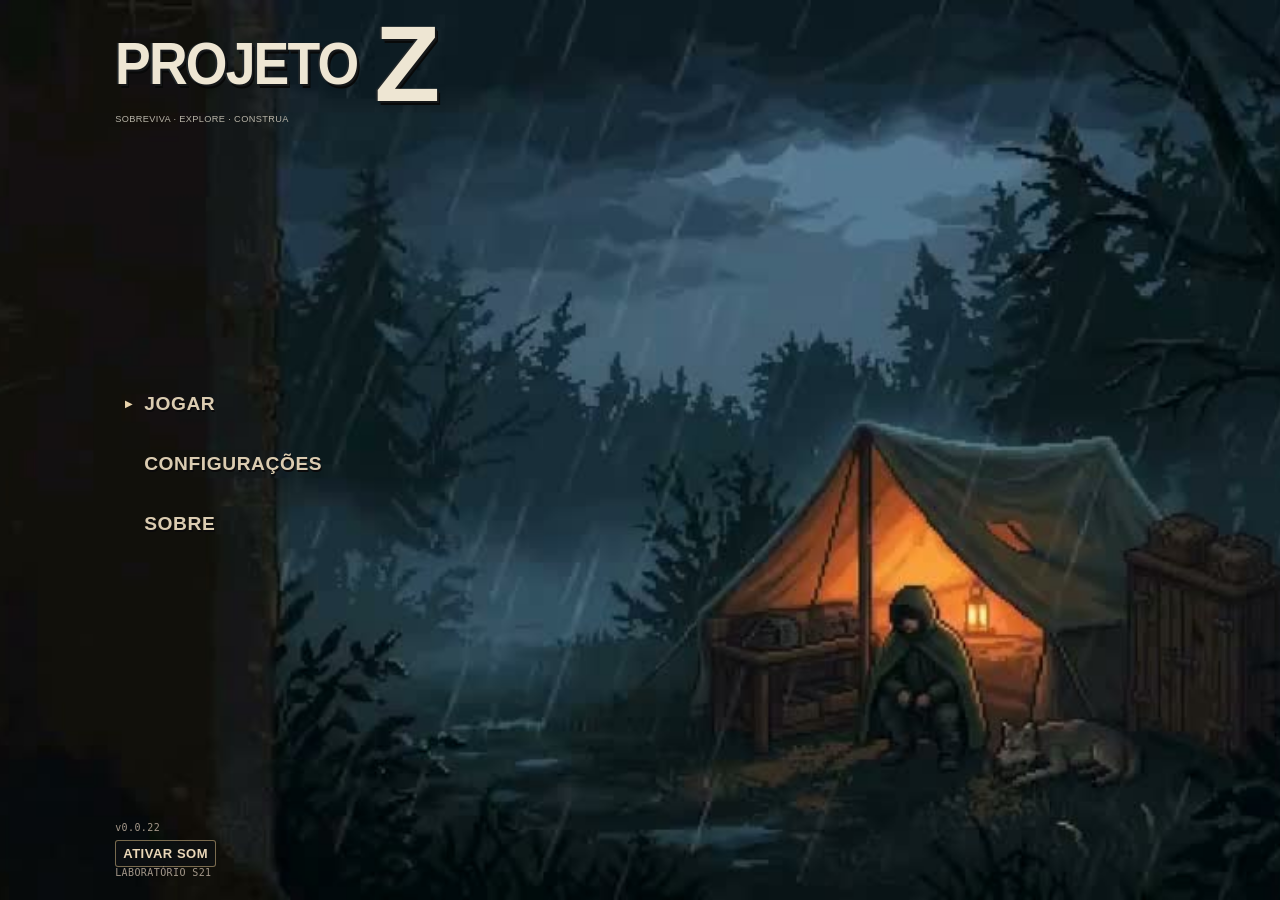
<file: index.html>
<!doctype html>
<html lang="pt-BR">
  <head>
    <meta charset="UTF-8" />
    <meta
      name="viewport"
      content="width=device-width, initial-scale=1, maximum-scale=1, user-scalable=no, viewport-fit=cover"
    />
    <meta name="theme-color" content="#101710" />
    <title>ProjetoZ — v0.0.22 · CURTUME DE COURO · MAIN</title>

    <script type="importmap">
      {
        "imports": {
          "phaser": "https://cdn.jsdelivr.net/npm/phaser@3.90.0/dist/phaser.esm.js"
        }
      }
    </script>
    <script type="module" crossorigin src="./assets/index-363S141A.js"></script>
    <link rel="stylesheet" crossorigin href="./assets/index-FNOuRTjw.css">
  </head>
  <body>
    <main id="game-shell" aria-label="ProjetoZ World Sprite Integration Test">
      <div id="game-canvas"></div>

      <div id="build-label">ProjetoZ v0.0.22 · CURTUME DE COURO · VERSÃO PRINCIPAL</div>

      <div id="touch-controls" aria-label="Controles touch">
        <div id="joystick-zone" aria-label="Movimento">
          <div id="joystick-stick"></div>
        </div>
        <button id="attack-button" type="button" aria-label="Atacar">ATAQUE</button>
        <button id="action-button" type="button" aria-label="Interagir">AÇÃO</button>
      </div>

      <div id="orientation-gate" role="status">
        <strong>Gire o aparelho</strong>
        <span>Jogue com o aparelho na horizontal.</span>
      </div>

      <div id="ui-layer"></div>
    </main>

  </body>
</html>
</file>
<file: assets/index-FNOuRTjw.css>
#pz-fullscreen-toggle{position:fixed;z-index:65;left:50%;bottom:max(8px,env(safe-area-inset-bottom));transform:translate(-50%);min-height:44px;min-width:128px;padding:7px 12px;border:1px solid rgb(216 195 141 / 55%);border-radius:7px;background:#091112e0;color:#f1e3c5;font:700 10px Trebuchet MS,Arial,sans-serif;letter-spacing:.045em;cursor:pointer;touch-action:manipulation}#pz-fullscreen-toggle[hidden],#pz-fullscreen-message[hidden]{display:none!important}#pz-fullscreen-toggle:focus-visible{outline:2px solid #f4cf78;outline-offset:2px}#pz-fullscreen-message{position:fixed;z-index:66;left:50%;bottom:max(57px,calc(env(safe-area-inset-bottom) + 49px));transform:translate(-50%);max-width:min(370px,90vw);padding:6px 10px;border-radius:6px;background:#070c0deb;color:#f1e3c5;font:11px/1.3 Arial,sans-serif;text-align:center;pointer-events:none}@media(orientation:portrait){#pz-fullscreen-toggle,#pz-fullscreen-message{display:none!important}}#pz-daynight-veil{position:absolute;inset:0;z-index:2;background:transparent;pointer-events:none;touch-action:none}#pz-daynight-veil[hidden],#pz-daynight-hud[hidden],#pz-daynight-qa[hidden]{display:none!important}#pz-daynight-hud{position:fixed;top:max(10px,env(safe-area-inset-top));left:50%;transform:translate(-50%);z-index:41;padding:6px 11px;border-radius:6px;background:#090f13c7;border:1px solid rgb(207 188 145 / 30%);color:#ecdfbb;font:700 11px/1.3 Trebuchet MS,Arial,sans-serif;letter-spacing:.04em;white-space:nowrap;pointer-events:none}#pz-daynight-qa{display:none;position:fixed;z-index:42;top:max(46px,calc(env(safe-area-inset-top) + 38px));left:50%;transform:translate(-50%);max-width:calc(100vw - 30px);gap:4px;padding:5px;border-radius:7px;border:1px solid rgb(221 190 123 / 35%);background:#080f13e8;flex-wrap:wrap;justify-content:center;touch-action:manipulation}body.pz-developer-mode #pz-daynight-qa:not([hidden]){display:flex}#pz-daynight-qa button{border:1px solid rgb(226 203 153 / 30%);border-radius:4px;background:#273335d9;color:#f5e4bf;font:700 10px Trebuchet MS,Arial,sans-serif;min-height:34px;padding:5px 8px;touch-action:manipulation;cursor:pointer}#pz-daynight-qa button[aria-pressed=true]{background:#987042;border-color:#e3b96d;color:#090e11}@media(orientation:portrait){#pz-daynight-hud,#pz-daynight-qa{display:none!important}}#game-canvas{position:relative}#pz-rain-lab21-haze,#pz-rain-lab21-canvas{position:absolute;inset:0;display:block;width:100%;height:100%;pointer-events:none;touch-action:none}#pz-rain-lab21-haze{z-index:3;background:#0b19231f;opacity:0}#pz-rain-lab21-canvas{z-index:4;image-rendering:auto}#pz-rain-lab21-haze[hidden],#pz-rain-lab21-canvas[hidden],#pz-rain-lab21-qa[hidden]{display:none!important}#pz-rain-lab21-qa{position:fixed;z-index:44;left:50%;bottom:max(14px,env(safe-area-inset-bottom));transform:translate(-50%);display:none;align-items:center;justify-content:center;gap:4px;padding:5px;max-width:calc(100vw - 300px);border-radius:7px;border:1px solid rgba(161,198,219,.38);background:#09161fe8;color:#d9e9f0;touch-action:manipulation;white-space:nowrap}body.pz-developer-mode #pz-rain-lab21-qa:not([hidden]){display:flex}#pz-rain-lab21-qa button{font:700 10px/1 Trebuchet MS,Arial,sans-serif;min-height:35px;padding:5px 9px;border:1px solid rgba(178,205,218,.38);border-radius:4px;background:#223643f0;color:#edf6fa;cursor:pointer;touch-action:manipulation}#pz-rain-lab21-qa button[aria-pressed=true]{background:#a9c8d6;color:#132934;border-color:#f0faff}@media(orientation:portrait){#pz-rain-lab21-qa{display:none!important}}@media(max-width:700px)and (orientation:landscape){#pz-rain-lab21-qa{bottom:max(5px,env(safe-area-inset-bottom))}#pz-rain-lab21-qa button{font-size:9px;padding:4px 6px}}:root{font-family:Inter,ui-sans-serif,system-ui,-apple-system,BlinkMacSystemFont,Segoe UI,sans-serif;color:#f5f0df;background:#101710;font-synthesis:none;text-rendering:optimizeLegibility}*{box-sizing:border-box;-webkit-tap-highlight-color:transparent}html,body,#game-shell,#game-canvas{width:100%;height:100%;margin:0;overflow:hidden}html,body{overscroll-behavior:none;touch-action:none;background:#101710}body{position:fixed;inset:0}#game-shell{position:relative;width:100dvw;height:100dvh;-webkit-user-select:none;user-select:none;touch-action:none;-webkit-touch-callout:none}#game-canvas canvas{display:block;width:100%;height:100%}#build-label{position:fixed;top:max(10px,env(safe-area-inset-top));left:max(12px,env(safe-area-inset-left));z-index:20;padding:6px 9px;border:1px solid rgb(255 255 255 / 12%);border-radius:7px;background:#0a0e0ab8;color:#ffffffc7;font-size:11px;letter-spacing:.02em;pointer-events:none;-webkit-backdrop-filter:blur(4px);backdrop-filter:blur(4px)}#touch-controls{position:fixed;inset:0;z-index:30;pointer-events:none;touch-action:none}#joystick-zone{position:absolute;left:max(24px,calc(env(safe-area-inset-left) + 14px));bottom:max(22px,calc(env(safe-area-inset-bottom) + 12px));width:132px;height:132px;border:2px solid rgb(255 255 255 / 20%);border-radius:50%;background:#0a0f0a45;pointer-events:auto;touch-action:none}#joystick-zone:after{content:"";position:absolute;inset:25%;border:1px solid rgb(255 255 255 / 10%);border-radius:50%}#joystick-stick{position:absolute;left:50%;top:50%;width:54px;height:54px;translate:-50% -50%;border:2px solid rgb(255 255 255 / 36%);border-radius:50%;background:#dee7d54f;box-shadow:0 3px 16px #00000040;pointer-events:none}#attack-button{position:absolute;right:max(34px,calc(env(safe-area-inset-right) + 18px));bottom:max(140px,calc(env(safe-area-inset-bottom) + 124px));width:76px;height:76px;border:2px solid rgb(255 255 255 / 28%);border-radius:50%;background:#783026b8;color:#fff4dc;font:inherit;font-size:12px;font-weight:800;letter-spacing:.05em;pointer-events:auto;touch-action:none;-webkit-user-select:none;user-select:none;-webkit-touch-callout:none}#attack-button.is-pressed{transform:scale(.94);background:#ad3e2fe0}#action-button{position:absolute;right:max(28px,calc(env(safe-area-inset-right) + 16px));bottom:max(40px,calc(env(safe-area-inset-bottom) + 24px));width:88px;height:88px;border:2px solid rgb(255 255 255 / 28%);border-radius:50%;background:#965b26ad;color:#fff4dc;font:inherit;font-size:13px;font-weight:800;letter-spacing:.06em;pointer-events:auto;touch-action:none;-webkit-user-select:none;user-select:none;-webkit-touch-callout:none}#action-button.is-pressed{transform:scale(.94);background:#c1742dd1}#orientation-gate{display:none;position:fixed;inset:0;z-index:100;align-items:center;justify-content:center;flex-direction:column;gap:8px;padding:30px;text-align:center;background:#101710;color:#f5f0df}#orientation-gate strong{font-size:24px}#orientation-gate span{max-width:340px;color:#ffffffad;line-height:1.4}.debug-toggle{position:fixed;top:max(10px,env(safe-area-inset-top));right:max(10px,env(safe-area-inset-right));z-index:50;border:1px solid rgb(255 255 255 / 16%);border-radius:7px;padding:6px 9px;background:#0a0e0ac7;color:#ffffffc7;font:inherit;font-size:11px;pointer-events:auto}.debug-panel{position:fixed;top:max(45px,calc(env(safe-area-inset-top) + 42px));right:max(10px,env(safe-area-inset-right));z-index:50;width:min(310px,calc(100vw - 20px));padding:10px;border:1px solid rgb(255 255 255 / 14%);border-radius:8px;background:#060907e0;box-shadow:0 8px 30px #0000004d;pointer-events:auto;-webkit-backdrop-filter:blur(5px);backdrop-filter:blur(5px)}.debug-panel[hidden]{display:none}.debug-readout{margin:0 0 8px;white-space:pre-wrap;color:#d8ead3;font-family:ui-monospace,SFMono-Regular,Menlo,Consolas,monospace;font-size:11px;line-height:1.45}.debug-flags{display:grid;grid-template-columns:1fr 1fr;gap:6px 10px;color:#ffffffbd;font-size:11px}.debug-flags label{display:flex;align-items:center;gap:6px}@media(hover:hover)and (pointer:fine){#touch-controls{display:none}}@media(orientation:portrait)and (pointer:coarse){#orientation-gate{display:flex}}.player-health-hud{position:fixed;top:max(10px,env(safe-area-inset-top));right:max(12px,env(safe-area-inset-right));z-index:41;display:flex;align-items:center;gap:6px;padding:0;border:0;background:transparent;color:#dff0d7;pointer-events:none}.pz-status-cell{display:flex;flex-direction:column;align-items:center;justify-content:center;min-width:22px;gap:0}.pz-status-icon{width:21.6px;height:21.6px;flex:none;background-repeat:no-repeat;background-size:500% 300%;image-rendering:pixelated}.pz-status-value{display:none;white-space:nowrap;color:#efe7d6;font-size:9px;line-height:12px;font-weight:800;letter-spacing:0;font-variant-numeric:tabular-nums}body.pz-developer-mode .pz-status-value{display:block}.player-health-hud.is-defeated .player-health-value{color:#ffd2c9}.weapon-hud{position:fixed;top:max(46px,calc(env(safe-area-inset-top) + 42px));left:50%;z-index:41;transform:translate(-50%);padding:5px 9px;border:1px solid rgb(255 255 255 / 12%);border-radius:7px;background:#0a0e0ac7;color:#ffffffb3;font-size:10px;font-weight:800;letter-spacing:.03em;pointer-events:none}.weapon-hud.is-armed{border-color:#e2bc686b;color:#f2d893}.inventory-slot.is-equipped{border-color:#e2bc68b3;background:#e2bc681a}.inventory-slot-equipped{display:block;margin-top:3px;color:#f0cd79;font-size:9px;font-weight:800;letter-spacing:.04em}.weapon-equip-button{margin-left:10px;border:1px solid rgb(226 188 104 / 38%);border-radius:6px;padding:5px 8px;background:#7e5b2357;color:#f6dfaa;font:inherit;font-size:10px;font-weight:800;pointer-events:auto;touch-action:none}.gather-hud{position:fixed;top:max(46px,calc(env(safe-area-inset-top) + 42px));left:max(12px,env(safe-area-inset-left));z-index:40;display:flex;align-items:center;gap:8px;pointer-events:none}.gather-count,.gather-toast{padding:6px 9px;border:1px solid rgb(255 255 255 / 14%);border-radius:7px;background:#0a0e0ac7;color:#f4e7c2;font-size:12px;font-weight:700;-webkit-backdrop-filter:blur(4px);backdrop-filter:blur(4px)}.gather-toast[hidden]{display:none}.inventory-toggle{position:fixed;top:max(46px,calc(env(safe-area-inset-top) + 42px));right:max(10px,env(safe-area-inset-right));z-index:55;border:1px solid rgb(255 255 255 / 16%);border-radius:7px;padding:6px 9px;background:#0a0e0ad1;color:#f4e7c2;font:inherit;font-size:11px;font-weight:700;pointer-events:auto}.inventory-overlay{position:fixed;inset:0;z-index:60;display:flex;align-items:center;justify-content:center;padding:max(14px,env(safe-area-inset-top)) max(18px,env(safe-area-inset-right)) max(14px,env(safe-area-inset-bottom)) max(18px,env(safe-area-inset-left));background:#04070585;pointer-events:auto;touch-action:none}.inventory-overlay[hidden]{display:none}.inventory-panel{width:min(620px,calc(100vw - 36px));max-height:calc(100dvh - 28px);overflow:auto;padding:12px;border:1px solid rgb(255 255 255 / 18%);border-radius:12px;background:#0a0f0bf5;box-shadow:0 18px 60px #00000073;color:#f5f0df;pointer-events:auto;-webkit-user-select:none;user-select:none}.inventory-header{display:flex;align-items:center;justify-content:space-between;gap:12px;margin-bottom:10px;font-size:13px;letter-spacing:.04em}.inventory-close{border:1px solid rgb(255 255 255 / 15%);border-radius:7px;padding:7px 9px;background:#ffffff0f;color:#ffffffc7;font:inherit;font-size:10px;pointer-events:auto}.inventory-grid{display:grid;grid-template-columns:repeat(4,minmax(0,1fr));gap:8px}.inventory-slot{position:relative;min-height:68px;border:1px solid rgb(255 255 255 / 14%);border-radius:9px;padding:8px 6px 7px;background:#ffffff0a;color:#f4e7c2;font:inherit;text-align:center;pointer-events:auto}.inventory-slot.is-empty{color:#ffffff59}.inventory-slot.is-selected{outline:2px solid rgb(244 207 98 / 88%);outline-offset:1px}.inventory-slot.is-full{border-color:#f4cf6285;background:#f4cf6214}.inventory-slot-index{position:absolute;top:4px;left:6px;color:#ffffff57;font-size:9px}.inventory-slot-item,.inventory-slot-empty{display:block;margin-top:10px;font-size:11px;font-weight:700}.inventory-slot-quantity{display:block;margin-top:3px;font-family:ui-monospace,SFMono-Regular,Menlo,Consolas,monospace;font-size:13px;font-weight:800}.inventory-detail{min-height:30px;margin-top:9px;padding:7px 9px;border-radius:7px;background:#ffffff0a;color:#ffffffa8;font-size:11px}.inventory-lab{display:flex;flex-wrap:wrap;gap:7px;margin-top:9px;padding-top:9px;border-top:1px solid rgb(255 255 255 / 10%)}@media(max-height:430px){.inventory-panel{width:min(600px,calc(100vw - 30px));padding:9px}.inventory-slot{min-height:58px}.inventory-detail{min-height:26px}}.craft-card{margin-top:10px;padding:10px;border:1px solid rgb(255 255 255 / 12%);border-radius:9px;background:#ffffff08}.craft-title{display:block;font-size:12px;margin-bottom:4px}.craft-recipe,.craft-status{color:#ffffffa3;font-size:11px;line-height:1.35}.craft-status{margin-top:6px}.craft-progress{height:7px;margin-top:7px;overflow:hidden;border-radius:999px;background:#ffffff14}.craft-progress-fill{width:0%;height:100%;border-radius:inherit;background:#f4cf62c7;transition:width 80ms linear}.craft-actions,.craft-lab{display:flex;flex-wrap:wrap;gap:7px;margin-top:8px}.craft-actions button,.craft-lab button{border:1px solid rgb(255 255 255 / 15%);border-radius:7px;padding:7px 9px;background:#ffffff0f;color:#ffffffc7;font:inherit;font-size:10px;pointer-events:auto}.craft-start{background:#965b2675!important;color:#fff1d0!important}.craft-start:disabled{opacity:.42}.craft-cancel{background:#713c2e7a!important}.tool-lab{margin-top:10px;padding:9px;border:1px solid rgb(255 255 255 / 10%);border-radius:9px;background:#445c361a}.tool-lab-title{display:block;font-size:11px}.tool-lab-hint{margin-top:3px;color:#ffffff8c;font-size:10px}.tool-lab-actions{display:flex;flex-wrap:wrap;gap:7px;margin-top:7px}.tool-lab-actions button{border:1px solid rgb(255 255 255 / 15%);border-radius:7px;padding:7px 9px;background:#ffffff0f;color:#ffffffc7;font:inherit;font-size:10px;pointer-events:auto}.combat-lab{margin-top:10px;padding:9px;border:1px solid rgb(255 255 255 / 10%);border-radius:9px;background:#7430281a}.combat-lab-title{display:block;font-size:11px}.combat-lab-hint{margin-top:3px;color:#ffffff8c;font-size:10px}.combat-lab-actions{display:flex;flex-wrap:wrap;gap:7px;margin-top:7px}.combat-lab-actions button{border:1px solid rgb(255 255 255 / 15%);border-radius:7px;padding:7px 9px;background:#ffffff0f;color:#ffffffc7;font:inherit;font-size:10px;pointer-events:auto}.lab-toggle{position:fixed;top:max(82px,calc(env(safe-area-inset-top) + 78px));right:max(10px,env(safe-area-inset-right));z-index:72;border:1px solid rgb(230 168 78 / 40%);border-radius:7px;padding:6px 9px;background:#5c3a12e0;color:#ffe2a3;font:inherit;font-size:10px;font-weight:800;letter-spacing:.04em;pointer-events:auto}.lab-panel{position:fixed;top:max(116px,calc(env(safe-area-inset-top) + 112px));right:max(10px,env(safe-area-inset-right));z-index:70;width:min(280px,calc(100vw - 20px));max-height:calc(100dvh - 132px);overflow:auto;padding:10px;border:1px solid rgb(230 168 78 / 42%);border-radius:10px;background:#161009f5;box-shadow:0 14px 42px #0000006b;color:#f7ecd3;pointer-events:auto;touch-action:none;-webkit-user-select:none;user-select:none;-webkit-backdrop-filter:blur(5px);backdrop-filter:blur(5px)}.lab-panel[hidden]{display:none}.lab-header{display:flex;align-items:flex-start;justify-content:space-between;gap:8px;margin-bottom:9px}.lab-title{display:block;color:#ffd78a;font-size:11px;letter-spacing:.05em}.lab-warning{margin-top:3px;color:#ffe2a3a6;font-size:9px;line-height:1.35}.lab-close,.lab-panel button{border:1px solid rgb(255 255 255 / 14%);border-radius:7px;padding:6px 8px;background:#ffffff0f;color:#fffc;font:inherit;font-size:9px;pointer-events:auto;touch-action:none}.lab-close{flex:0 0 auto}.lab-section{margin-top:8px;padding:8px;border:1px solid rgb(255 255 255 / 9%);border-radius:8px;background:#ffffff08}.lab-section-title{display:block;font-size:10px}.lab-section-hint{margin-top:2px;color:#ffffff85;font-size:9px;line-height:1.3}.lab-actions{display:flex;flex-wrap:wrap;gap:6px;margin-top:6px}.lab-panel button{background:#784e1b3d}@media(max-height:430px){.lab-toggle{top:max(76px,calc(env(safe-area-inset-top) + 72px))}.lab-panel{top:max(106px,calc(env(safe-area-inset-top) + 102px));max-height:calc(100dvh - 116px)}}.lab-panel[data-mode=current]{width:min(330px,calc(100vw - 20px));max-height:calc(100dvh - 116px);overflow-x:hidden;overflow-y:auto;overscroll-behavior:contain;touch-action:pan-y}.lab-panel[data-mode=current] .lab-section{margin-top:0}.lab-panel[data-mode=current] .lab-actions{display:grid;grid-template-columns:minmax(0,1fr)}.lab-panel[data-mode=current] .lab-actions button{width:100%;min-height:38px;touch-action:pan-y}@media(max-height:430px){.lab-panel[data-mode=current]{top:max(100px,calc(env(safe-area-inset-top) + 96px));max-height:calc(100dvh - 112px)}.lab-panel[data-mode=current] .lab-actions{grid-template-columns:minmax(0,1fr)}}.storage-overlay{position:fixed;inset:0;z-index:68;display:flex;align-items:center;justify-content:center;padding:max(10px,env(safe-area-inset-top)) max(14px,env(safe-area-inset-right)) max(10px,env(safe-area-inset-bottom)) max(14px,env(safe-area-inset-left));background:#0407058a;pointer-events:auto;touch-action:none}.storage-overlay[hidden]{display:none}.storage-panel{width:min(760px,calc(100vw - 28px));max-height:calc(100dvh - 20px);overflow:auto;padding:11px;border:1px solid rgb(213 176 107 / 36%);border-radius:11px;background:#0f0d09f7;box-shadow:0 18px 60px #0000007a;color:#f5ead2;pointer-events:auto;-webkit-user-select:none;user-select:none}.storage-header{display:flex;align-items:center;justify-content:space-between;gap:12px;margin-bottom:9px;color:#f2d59a;font-size:12px;letter-spacing:.04em}.storage-close,.storage-slot.is-occupied{border:1px solid rgb(255 255 255 / 15%);border-radius:8px;background:#ffffff0f;color:#f5ead2;font:inherit;pointer-events:auto;touch-action:none}.storage-close{min-height:38px;padding:7px 10px;font-size:10px}.storage-inventories{display:grid;grid-template-columns:repeat(2,minmax(0,1fr));gap:10px}.storage-inventory-section{min-width:0;padding:8px;border:1px solid rgb(255 255 255 / 10%);border-radius:9px;background:#ffffff08;font-size:10px}.storage-grid{display:grid;grid-template-columns:repeat(4,minmax(0,1fr));gap:6px;margin-top:7px}.storage-slot{min-height:54px;padding:6px;border:1px solid rgb(255 255 255 / 10%);border-radius:8px;background:#ffffff08;color:#ffffff6b;font:inherit;font-size:9px;line-height:1.25;text-align:center}.storage-slot span,.storage-slot strong{display:block}.storage-slot strong{margin-top:4px;color:#f1cb79;font-size:9px}.storage-slot.is-occupied{min-height:54px;padding:6px;background:#8a694533}@media(max-height:430px){.storage-panel{padding:8px}.storage-slot,.storage-slot.is-occupied{min-height:48px}}.workbench-overlay{position:fixed;inset:0;z-index:65;display:flex;align-items:center;justify-content:center;padding:max(10px,env(safe-area-inset-top)) max(14px,env(safe-area-inset-right)) max(10px,env(safe-area-inset-bottom)) max(14px,env(safe-area-inset-left));background:#0407057a;pointer-events:auto;touch-action:none}.workbench-overlay[hidden]{display:none}.workbench-panel{width:min(640px,calc(100vw - 28px));max-height:calc(100dvh - 20px);overflow:auto;padding:11px;border:1px solid rgb(208 171 99 / 38%);border-radius:11px;background:#0c100bf5;box-shadow:0 18px 60px #00000073;color:#f5f0df;pointer-events:auto;-webkit-user-select:none;user-select:none}.workbench-header{display:flex;align-items:center;gap:9px}.workbench-header{justify-content:space-between;margin-bottom:8px}.workbench-title{color:#f0ce8c;font-size:13px;letter-spacing:.05em}.workbench-close,.workbench-enqueue,.workbench-cancel,.workbench-collect{border:1px solid rgb(255 255 255 / 15%);border-radius:7px;padding:6px 8px;background:#ffffff0f;color:#f4e7c2;font:inherit;font-size:9px;font-weight:800;pointer-events:auto;touch-action:none}.workbench-recipes{display:grid;grid-template-columns:repeat(2,minmax(0,1fr));gap:6px}.workbench-recipe{display:grid;grid-template-columns:minmax(0,1fr) auto;grid-template-areas:"title action" "line action" "status action";align-items:center;gap:3px 8px;padding:8px;border:1px solid rgb(255 255 255 / 10%);border-radius:8px;background:#ffffff08}.workbench-recipe-title{grid-area:title;min-width:0;font-size:10px}.workbench-recipe-line{grid-area:line}.workbench-recipe-status{grid-area:status}.workbench-recipe-line,.workbench-recipe-status{min-width:0;color:#ffffff9e;font-size:9px;line-height:1.25}.workbench-recipe .workbench-enqueue{grid-area:action;align-self:stretch}.workbench-enqueue{background:#965b2675}.workbench-enqueue:disabled,.workbench-collect:disabled{opacity:.42}.workbench-queue-section,.workbench-output-section{margin-top:8px;padding:8px;border:1px solid rgb(255 255 255 / 9%);border-radius:8px;background:#ffffff05;font-size:10px}.workbench-queue{display:grid;grid-template-columns:repeat(3,minmax(0,1fr));gap:6px;margin-top:6px}.workbench-queue-row{min-height:46px;display:flex;align-items:center;justify-content:space-between;gap:5px;padding:6px;border:1px solid rgb(255 255 255 / 8%);border-radius:7px}.workbench-queue-label{font-size:9px;line-height:1.25}.workbench-output{display:grid;grid-template-columns:repeat(2,minmax(0,1fr));gap:6px;margin:6px 0}.workbench-output-slot{min-height:32px;padding:7px;border:1px solid rgb(255 255 255 / 8%);border-radius:7px;color:#ffffffad;font-size:9px}.workbench-collect{background:#486e3e6b}@media(max-height:430px){.workbench-panel{width:min(700px,calc(100vw - 24px));padding:8px;overflow:visible}.workbench-recipe,.workbench-queue-section,.workbench-output-section{padding:6px;margin-top:5px}.workbench-recipes{gap:5px}.workbench-recipe{margin-top:0}.workbench-queue-row{min-height:38px;padding:5px}.workbench-output-slot{min-height:28px;padding:5px}}body.pz-menu-open #game-canvas,body.pz-menu-open #build-label,body.pz-menu-open #touch-controls,body.pz-menu-open #ui-layer{visibility:hidden!important;pointer-events:none!important}body.pz-menu-open #orientation-gate{z-index:260}#pz-main-menu{position:fixed;inset:0;z-index:220;isolation:isolate;overflow:hidden;color:#e2d6bd;background:#09131a;font-family:Trebuchet MS,Arial Narrow,Arial,sans-serif;touch-action:none}#pz-main-menu [hidden]{display:none!important}.pz-menu-backdrop,.pz-menu-moonlight,.pz-menu-rain{position:absolute;inset:0;pointer-events:none}.pz-menu-backdrop{z-index:-3;background-color:#162c30;background-image:var(--pz-menu-background);background-size:cover;background-position:51% 46%;image-rendering:auto;filter:brightness(.66) saturate(.74) hue-rotate(8deg);transform:scale(1.025)}.pz-menu-moonlight{z-index:-2;background:radial-gradient(ellipse at 75% 29%,rgb(159 185 191 / 18%),transparent 53%),linear-gradient(90deg,rgb(4 8 12 / 62%),transparent 59%),linear-gradient(0deg,rgb(4 9 13 / 45%),transparent 46%)}.pz-menu-rain{z-index:-1;opacity:.44;background:repeating-linear-gradient(108deg,transparent 0 65px,rgb(190 213 231 / 13%) 66px 67px,transparent 68px 115px);background-size:270px 200px;animation:pz-menu-rainfall 5.2s linear infinite}@keyframes pz-menu-rainfall{0%{transform:translateY(-140px)}to{transform:translate(-45px,70px)}}.pz-menu-rain-disabled .pz-menu-rain{display:none}.pz-menu-pane{position:relative;display:flex;flex-direction:column;width:clamp(310px,38vw,525px);height:100%;padding:clamp(15px,2.5vw,38px) clamp(17px,2.8vw,44px);border-right:2px solid rgb(120 102 85 / 44%);background:repeating-linear-gradient(91deg,rgb(117 87 67 / 4%) 0 1px,transparent 2px 24px),linear-gradient(90deg,#0d0d11f7,#141014f0 74%,#1b181ac9);box-shadow:12px 0 40px #00000085,inset -8px 0 11px #0608084d}.pz-menu-pane:after{content:"";position:absolute;top:0;right:-4px;width:4px;height:100%;background:repeating-linear-gradient(180deg,rgb(158 121 84 / 14%) 0 3px,transparent 5px 25px);pointer-events:none}.pz-menu-brand{display:flex;align-items:center;justify-content:flex-start;white-space:nowrap;color:#eee6d3;line-height:1;letter-spacing:-2px;text-shadow:-2px 0 #21272a,2px 2px #151719,3px 4px 0 #080909;-webkit-user-select:none;user-select:none}.pz-menu-wordmark{font-family:Impact,Arial Narrow,Arial Black,sans-serif;font-size:clamp(42px,5.1vw,81px);font-weight:900;transform:scaleX(.91);transform-origin:left center;margin-right:-7px}.pz-menu-z{font-family:Impact,Arial Black,sans-serif;font-size:clamp(84px,9.4vw,144px);line-height:.79;font-weight:950;letter-spacing:-6px}.pz-menu-tagline{margin:7px 0 0;font-size:clamp(8px,1.05vw,12px);letter-spacing:.12em;color:#b8b4a7}.pz-menu-screens{flex:1;display:flex;align-items:center;min-height:0;padding-block:9px}.pz-menu-screen{width:100%;max-height:100%}.pz-menu-action{display:flex;align-items:center;gap:9px;width:100%;min-height:clamp(42px,7.6vh,60px);padding:5px 7px;border:1px solid transparent;border-radius:2px;background:transparent;color:#dbccb1;font-family:Trebuchet MS,Arial,sans-serif;font-size:clamp(16px,1.75vw,23px);font-weight:700;letter-spacing:.07em;cursor:pointer;text-align:left;text-shadow:1px 2px #0b0a0b;touch-action:manipulation}.pz-menu-arrow{display:inline-flex;justify-content:center;width:20px;color:#ead4ac;opacity:0;font-size:13px;text-shadow:none}.pz-menu-play .pz-menu-arrow{opacity:1}.pz-menu-action:hover,.pz-menu-action:focus-visible{color:#fff1d4;background:#99875f30;border-color:#dcc18759;outline:none}.pz-menu-action:hover .pz-menu-arrow,.pz-menu-action:focus-visible .pz-menu-arrow{opacity:1}.pz-menu-action:disabled{opacity:.68;cursor:wait}.pz-menu-status{min-height:18px;margin:0 0 0 35px;color:#e0ccaa;font-size:11px}.pz-menu-scroll{overflow-y:auto;scrollbar-color:#837362 #16191d;overscroll-behavior:contain;touch-action:pan-y;padding:2px 10px 3px 2px;color:#d7cdbb;font-size:clamp(12px,1.25vw,15px);line-height:1.38}.pz-menu-scroll h2{color:#e5d8be;margin:0 0 14px;font-size:clamp(17px,2.05vw,25px);letter-spacing:.05em}.pz-menu-scroll h3{color:#d1b989;margin:13px 0 7px;font-size:clamp(12px,1.4vw,16px)}.pz-menu-scroll p{margin:8px 0}.pz-menu-scroll ul{padding-left:19px;margin:8px 0}.pz-menu-scroll li{margin-bottom:6px}.pz-menu-hint{opacity:.75;font-size:12px}.pz-menu-option{display:flex;align-items:center;gap:11px;padding:11px 0;font-size:clamp(12px,1.5vw,16px);cursor:pointer}.pz-menu-option input{width:18px;height:18px;accent-color:#9caa78;flex:none}.pz-menu-back{min-height:40px;margin-top:8px;font-size:15px}.pz-menu-footer{display:flex;align-items:baseline;justify-content:space-between;gap:8px;margin-top:auto;color:#a39789;font-family:ui-monospace,Menlo,monospace;font-size:clamp(9px,1.05vw,12px);letter-spacing:.04em;white-space:nowrap}.pz-menu-attribution{position:absolute;right:max(19px,env(safe-area-inset-right));bottom:max(14px,env(safe-area-inset-bottom));margin:0;color:#e0dfcf;font-size:clamp(9px,1.15vw,14px);text-transform:uppercase;letter-spacing:.18em;text-shadow:0 2px 6px #071016}.pz-menu-high-contrast .pz-menu-action,.pz-menu-high-contrast .pz-menu-scroll,.pz-menu-high-contrast .pz-menu-tagline{color:#fffaf0;text-shadow:1px 2px 0 #000}@media(prefers-reduced-motion:reduce){.pz-menu-rain{animation:none;opacity:.23}}@media(max-height:425px)and (orientation:landscape){.pz-menu-pane{padding-block:12px 9px}.pz-menu-brand .pz-menu-wordmark{font-size:clamp(36px,5vw,57px)}.pz-menu-brand .pz-menu-z{font-size:clamp(72px,9vw,100px)}.pz-menu-tagline{margin-top:1px}.pz-menu-action{min-height:42px;font-size:clamp(15px,1.7vw,19px)}.pz-menu-scroll .pz-menu-action{min-height:39px}}.pz-menu-backdrop{background-image:var(--pz-menu-background)!important;background-position:50% 50%;background-size:cover;transform:none;filter:none}.pz-menu-video{display:block;position:absolute;inset:0;width:100%;height:100%;object-fit:cover;object-position:50% 50%;z-index:-2;pointer-events:none;background:transparent}.pz-menu-moonlight{background:none}.pz-menu-pane{width:clamp(260px,31vw,460px);padding-left:clamp(72px,9vw,142px);padding-right:clamp(12px,1.2vw,22px);padding-block:clamp(14px,2.4vh,27px);border:none;background:transparent;box-shadow:none;overflow:visible}.pz-menu-pane:after{display:none}.pz-menu-brand{overflow:visible}.pz-menu-wordmark{font-size:clamp(34px,4.6vw,78px)}.pz-menu-z{font-size:clamp(64px,8.4vw,135px)}.pz-menu-action{font-size:clamp(13px,1.5vw,20px);letter-spacing:.03em}.pz-menu-arrow{width:12px;font-size:10px}.pz-menu-tagline{font-size:clamp(7px,.72vw,11px);letter-spacing:.04em;white-space:nowrap}.pz-menu-footer{display:block;font-size:10px}.pz-menu-footer span+span{display:none}.pz-menu-attribution{display:none}.pz-menu-scroll{background:#0a0b0e8f;border-radius:6px;padding:9px 11px;-webkit-backdrop-filter:blur(2px);backdrop-filter:blur(2px)}@media(max-height:425px)and (orientation:landscape){.pz-menu-pane{padding-block:8px}.pz-menu-brand .pz-menu-wordmark{font-size:clamp(32px,4.2vw,62px)}.pz-menu-brand .pz-menu-z{font-size:clamp(62px,7.8vw,106px)}.pz-menu-action{min-height:41px;font-size:clamp(13px,1.48vw,18px)}}.pz-menu-backdrop{z-index:0}.pz-menu-video{z-index:1}.pz-menu-moonlight,.pz-menu-rain{z-index:2}.pz-menu-pane{z-index:3}.pz-menu-video{opacity:0;transition:opacity .32s ease}.pz-menu-video.pz-menu-video-ready{opacity:1}.pz-menu-sound-toggle{display:block;width:max-content;max-width:100%;min-height:27px;padding:4px 7px;margin-top:7px;border:1px solid rgb(201 173 125 / 58%);border-radius:3px;background:#0f1214a8;color:#ead7b8;font:700 clamp(10px,1.1vw,13px)/1.2 "Trebuchet MS",Arial,sans-serif;letter-spacing:.04em;cursor:pointer;touch-action:manipulation}.pz-menu-sound-toggle:hover,.pz-menu-sound-toggle:focus-visible{background:#725d41a6;outline:1px solid #e3c791}body:not(.pz-developer-mode) #build-label,body:not(.pz-developer-mode) .debug-toggle,body:not(.pz-developer-mode) .debug-panel,body:not(.pz-developer-mode) .lab-toggle,body:not(.pz-developer-mode) .lab-panel,body:not(.pz-developer-mode) .gather-count{display:none!important;pointer-events:none!important}
</file>
